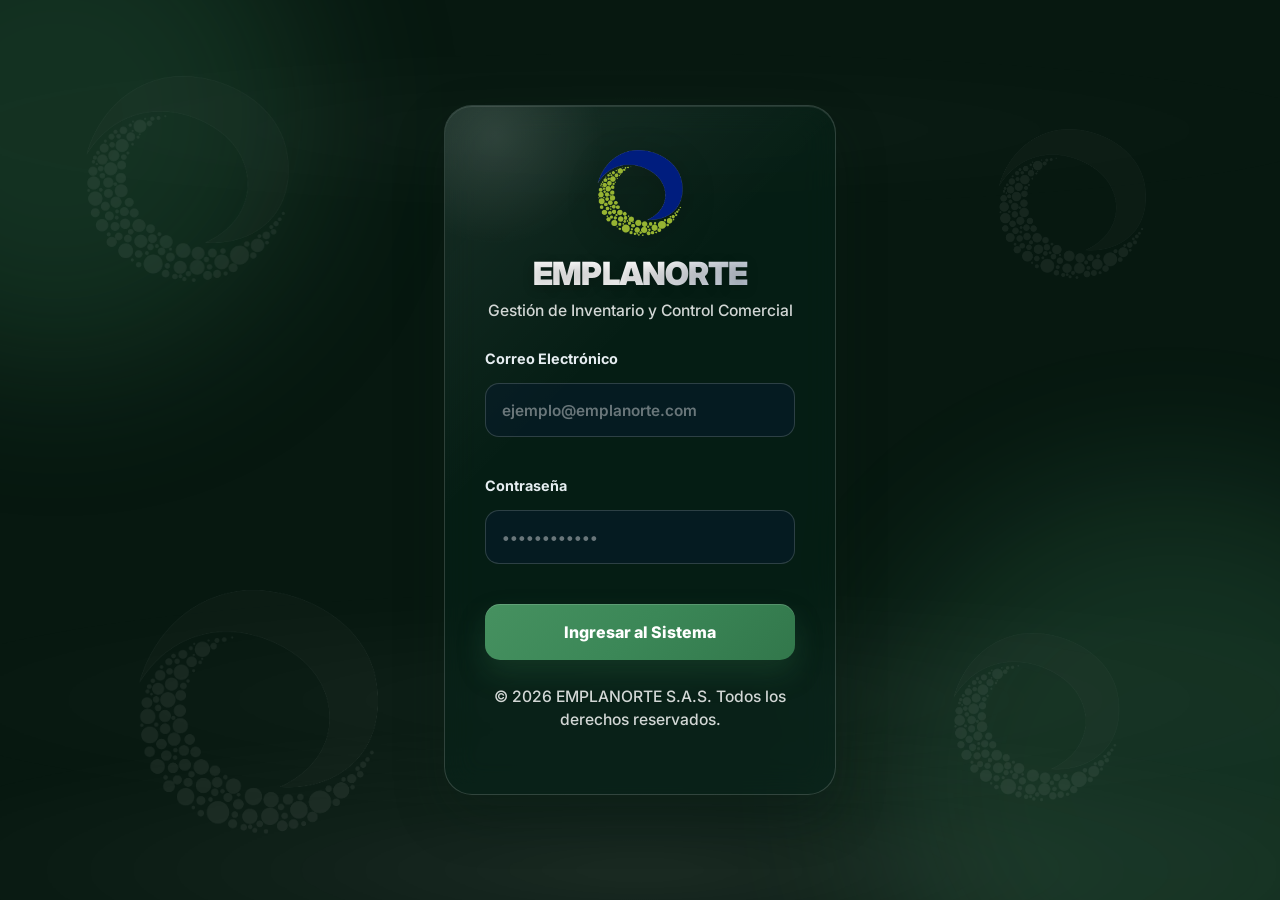
<file: src/frontend/index.html>
<!DOCTYPE html>
<html lang="es">
<head>
    <meta charset="UTF-8">
    <meta name="viewport" content="width=device-width, initial-scale=1.0">
    <title>EMPLANORTE - Iniciar Sesión</title>
    <link rel="icon" type="image/png" href="img/Logo.png">
    <!-- Google Fonts: Inter -->
    <link rel="preconnect" href="https://fonts.googleapis.com">
    <link rel="preconnect" href="https://fonts.gstatic.com" crossorigin>
    <link href="https://fonts.googleapis.com/css2?family=Inter:wght@300;400;500;600;700&display=swap" rel="stylesheet">
    <!-- Estilos base y de login -->
    <link rel="stylesheet" href="css/styles.css">
</head>
<body class="login-body">

    <div class="login-background">
        <div class="circle circle-1"></div>
        <div class="circle circle-2"></div>
    </div>
<body class="login-page">

    <div class="login-background">
        <span class="bg-wave wave-1"></span>
        <span class="bg-wave wave-2"></span>
        <span class="bg-wave wave-3"></span>

        <span class="bg-logo logo-1"></span>
        <span class="bg-logo logo-2"></span>
        <span class="bg-logo logo-3"></span>
        <span class="bg-logo logo-4"></span>
    </div>

    <main class="login-container">
        <div class="login-card">
            <div class="login-header">
               <div class="logo-container">
    <img src="img/Circulo.png" alt="Emplanorte" class="logo">
</div>
                <h1>EMPLANORTE</h1>
                <p>Gestión de Inventario y Control Comercial</p>
            </div>
            
            <form id="loginForm" class="login-form">
                <div class="form-group">
                    <label for="correo">Correo Electrónico</label>
                    <div class="input-wrapper">
                        <input type="email" id="correo" placeholder="ejemplo@emplanorte.com" required>
                    </div>
                </div>
                
                <div class="form-group">
                    <div class="label-row">
                        <label for="contrasena">Contraseña</label>
                    </div>
                    <div class="input-wrapper">
                        <input type="password" id="contrasena" placeholder="••••••••••••" required>
                    </div>
                </div>

                <div id="errorMessage" class="error-message hidden">
                    Credenciales incorrectas. Intente nuevamente.
                </div>
                
                <button type="submit" id="btnLogin" class="btn btn-primary btn-block">
                    <span>Ingresar al Sistema</span>
                    <div class="btn-shine"></div>
                </button>
            </form>
            
            <div class="login-footer">
                <p>&copy; 2026 EMPLANORTE S.A.S. Todos los derechos reservados.</p>
            </div>
        </div>
    </main>

    <!-- Scripts de lógica base -->
    <script src="js/api.js"></script>
    <script>
        document.getElementById('loginForm').addEventListener('submit', async (e) => {
            e.preventDefault();
            const correo = document.getElementById('correo').value;
            const contrasena = document.getElementById('contrasena').value;
            const errorMsg = document.getElementById('errorMessage');
            const btn = document.getElementById('btnLogin');
            
            errorMsg.classList.add('hidden');
            btn.disabled = true;
            btn.classList.add('loading');

            try {
                const response = await ApiClient.login(correo, contrasena);
                if (response.token) {
                    // Guardar datos de sesión
                    localStorage.setItem('emplanorte_session', JSON.stringify(response));
                    // Redirigir al dashboard
                    window.location.href = 'pages/dashboard.html';
                } else {
                    errorMsg.textContent = response.message || 'Credenciales incorrectas';
                    errorMsg.classList.remove('hidden');
                }
            } catch (err) {
                // Distinguir entre "backend caído" y un error devuelto por el backend.
                // fetch() lanza TypeError ("Failed to fetch") solo cuando no hay conexión.
                if (err instanceof TypeError) {
                    errorMsg.textContent = 'No se pudo conectar con el servidor. '
                        + 'Verifica que el backend esté encendido (http://localhost:8080).';
                } else {
                    // Mensaje real que envió el backend (credenciales, validación, etc.)
                    errorMsg.textContent = err.message || 'Ocurrió un error al iniciar sesión.';
                }
                errorMsg.classList.remove('hidden');
                console.error(err);
            } finally {
                btn.disabled = false;
                btn.classList.remove('loading');
            }
        });
    </script>
</body>
</html>
</file>
<file: src/frontend/css/styles.css>
/* ============================================================
   ESTILOS GLOBALES - EMPLANORTE S.A.S.
   Diseño Premium: Dark Mode/Glassmorphism y Tipografía Moderna
   ============================================================ */

:root {
    /* Paleta de colores */
    --bg-dark: #071810;       /* Verde muy oscuro / casi negro */
    --bg-card: rgba(10, 30, 18, 0.80); /* Verde oscuro translúcido */
    --primary: #3a7e56;       /* Verde EMPLANORTE */
    --primary-hover: #2d6244;
    --accent: #6ee7a0;        /* Verde claro complementario */
    --text-primary: #f8fafc;  /* Blanco suave */
    --text-secondary: #94a3b8;/* Gris slate */
    --border-color: rgba(255, 255, 255, 0.08);
    --border-focus: #4ade80;
    
    /* Fuentes y bordes */
    --font-sans: 'Inter', sans-serif;
    --radius-lg: 16px;
    --radius-md: 10px;
    --transition: all 0.3s cubic-bezier(0.4, 0, 0.2, 1);
}

/* Reset base */
* {
    margin: 0;
    padding: 0;
    box-sizing: border-box;
}

body {
    font-family: var(--font-sans);
    background-color: var(--bg-dark);
    color: var(--text-primary);
    min-height: 100vh;
    overflow-x: hidden;
}

/* ============================================================
   ESTILOS DE INICIAR SESIÓN (LOGIN)
   ============================================================ */

.login-body {
    display: flex;
    justify-content: center;
    align-items: center;
    position: relative;
}

/* Esferas decorativas de fondo para Glassmorphism */
.login-background {
    position: absolute;
    width: 100%;
    height: 100%;
    overflow: hidden;
    z-index: 1;
}

.circle {
    position: absolute;
    border-radius: 50%;
    filter: blur(80px);
    opacity: 0.15;
}

.circle-1 {
    width: 500px;
    height: 500px;
    background: var(--primary);
    top: -15%;
    left: -15%;
    opacity: 0.25;
}

.circle-2 {
    width: 600px;
    height: 600px;
    background: var(--accent);
    bottom: -20%;
    right: -15%;
    opacity: 0.12;
}

/* Contenedor principal del Login */
.login-container {
    position: relative;
    width: 100%;
    max-width: 440px;
    padding: 20px;
    z-index: 10;
}

/* Tarjeta de Login (Glassmorphism) */
.login-card {
    background: var(--bg-card);
    backdrop-filter: blur(20px);
    -webkit-backdrop-filter: blur(20px);
    border: 1px solid var(--border-color);
    border-radius: var(--radius-lg);
    padding: 40px;
    box-shadow: 0 20px 40px rgba(0, 0, 0, 0.3);
    animation: fadeIn 0.6s ease-out;
}

.login-header {
    text-align: center;
    margin-bottom: 30px;
}

.login-logo-wrapper {
    width: 88px;
    height: 88px;
    background: #ffffff;
    border-radius: 16px;
    display: flex;
    justify-content: center;
    align-items: center;
    margin: 0 auto 18px;
    padding: 10px;
    box-shadow: 0 6px 20px rgba(58, 126, 86, 0.45);
}

.login-logo-wrapper img {
    width: 100%;
    height: 100%;
    object-fit: contain;
}

.login-header h1 {
    font-size: 26px;
    font-weight: 700;
    letter-spacing: -0.5px;
    margin-bottom: 5px;
    background: linear-gradient(135deg, #ffffff 50%, var(--text-secondary));
    -webkit-background-clip: text;
    -webkit-text-fill-color: transparent;
}

.login-header p {
    color: var(--text-secondary);
    font-size: 14px;
}

/* Inputs y Formularios */
.login-form {
    display: flex;
    flex-direction: column;
    gap: 20px;
}

.form-group {
    display: flex;
    flex-direction: column;
    gap: 8px;
}

.form-group label {
    font-size: 13px;
    font-weight: 500;
    color: var(--text-secondary);
}

.input-wrapper {
    position: relative;
}

.input-wrapper input {
    width: 100%;
    padding: 14px 16px;
    background: rgba(15, 23, 42, 0.6);
    border: 1px solid var(--border-color);
    border-radius: var(--radius-md);
    color: var(--text-primary);
    font-size: 14px;
    font-family: var(--font-sans);
    outline: none;
    transition: var(--transition);
}

.input-wrapper input:focus {
    border-color: var(--border-focus);
    box-shadow: 0 0 0 3px rgba(58, 126, 86, 0.25);
    background: rgba(7, 24, 16, 0.85);
}

.input-wrapper input::placeholder {
    color: rgba(148, 163, 184, 0.4);
}

/* Botones Premium */
.btn {
    display: inline-flex;
    justify-content: center;
    align-items: center;
    padding: 14px 24px;
    border: none;
    border-radius: var(--radius-md);
    font-size: 14px;
    font-weight: 600;
    font-family: var(--font-sans);
    cursor: pointer;
    transition: var(--transition);
    position: relative;
    overflow: hidden;
}

.btn-primary {
    background: linear-gradient(135deg, var(--primary), var(--primary-hover));
    color: var(--text-primary);
    box-shadow: 0 4px 15px rgba(58, 126, 86, 0.35);
}

.btn-primary:hover {
    transform: translateY(-2px);
    box-shadow: 0 6px 20px rgba(58, 126, 86, 0.50);
}

.btn-primary:active {
    transform: translateY(0);
}

.btn-block {
    width: 100%;
}

/* Brillo en Hover para Botones */
.btn-shine {
    position: absolute;
    top: 0;
    left: -100%;
    width: 50%;
    height: 100%;
    background: linear-gradient(
        to right,
        rgba(255, 255, 255, 0) 0%,
        rgba(255, 255, 255, 0.3) 100%
    );
    transform: skewX(-25deg);
    transition: 0.75s;
}

.btn:hover .btn-shine {
    left: 125%;
}

/* Mensajes de error */
.error-message {
    background: rgba(239, 68, 68, 0.1);
    border: 1px solid rgba(239, 68, 68, 0.2);
    color: #f87171;
    font-size: 13px;
    padding: 12px;
    border-radius: var(--radius-md);
    text-align: center;
    animation: shake 0.4s ease-in-out;
}

.hidden {
    display: none;
}

/* Footer del Login */
.login-footer {
    margin-top: 30px;
    text-align: center;
}

.login-footer p {
    font-size: 11px;
    color: rgba(148, 163, 184, 0.5);
}

/* ============================================================
   ANIMACIONES
   ============================================================ */

@keyframes fadeIn {
    from {
        opacity: 0;
        transform: translateY(20px);
    }
    to {
        opacity: 1;
        transform: translateY(0);
    }
}

@keyframes shake {
    0%, 100% { transform: translateX(0); }
    25% { transform: translateX(-6px); }
    75% { transform: translateX(6px); }
}

/* Efecto de cargando en botón */
.btn.loading span {
    visibility: hidden;
    opacity: 0;
}

.btn.loading::after {
    content: "";
    position: absolute;
    width: 20px;
    height: 20px;
    top: 0;
    left: 0;
    right: 0;
    bottom: 0;
    margin: auto;
    border: 3px solid transparent;
    border-top-color: var(--text-primary);
    border-radius: 50%;
    animation: spin 1s ease infinite;
}

@keyframes spin {
    from { transform: rotate(0deg); }
    to { transform: rotate(360deg); }
}
/* ============================================================
   LOGIN MEJORADO - EMPLANORTE
   Autor: Salomé A.
   Fecha: 08/06/2026
   ============================================================ */

:root {
    --login-green-dark: #061f15;
    --login-green: #1f6b43;
    --login-green-light: #3d8b5a;
    --login-blue: #1d4ed8;
    --login-white: #ffffff;
    --login-muted: #a9b8c7;
    --login-border: rgba(255, 255, 255, 0.14);
    --login-input: rgba(15, 29, 42, 0.88);
}

/* Fondo general del login */
.login-page,
body.login-page {
    min-height: 100vh;
    margin: 0;
    font-family: 'Inter', sans-serif;
    background:
        radial-gradient(circle at top left, rgba(255,255,255,0.10), transparent 25%),
        radial-gradient(circle at bottom right, rgba(208, 250, 208, 0.33), transparent 22%),
        linear-gradient(135deg, #3a7f5c 0%, #4f9872 30%, #78b39a 58%, #dbe5eb 100%);
    overflow: hidden;
    position: relative;
}

/* Partículas / luces decorativas */
.login-page::before,
body.login-page::before {
    content: "";
    position: fixed;
    inset: -120px;
    background:
        radial-gradient(circle, rgba(255, 255, 255, 0.08) 1px, transparent 1px);
    background-size: 46px 46px;
    opacity: 0.22;
    animation: moveParticles 18s linear infinite;
    pointer-events: none;
}

.login-page::after,
body.login-page::after {
    content: "";
    position: fixed;
    width: 520px;
    height: 520px;
    right: -180px;
    bottom: -180px;
    border-radius: 50%;
    background: radial-gradient(circle, rgba(61, 139, 90, 0.30), transparent 68%);
    filter: blur(8px);
    animation: floatLight 7s ease-in-out infinite alternate;
    pointer-events: none;
}

@keyframes moveParticles {
    from {
        transform: translate(0, 0);
    }
    to {
        transform: translate(46px, 46px);
    }
}

@keyframes floatLight {
    from {
        transform: translateY(0) scale(1);
    }
    to {
        transform: translateY(-28px) scale(1.08);
    }
}

/* Contenedor principal */
.login-container {
    min-height: 100vh;
    display: flex;
    align-items: center;
    justify-content: center;
    padding: 24px;
    position: relative;
    z-index: 2;
}

/* Tarjeta del login */
.login-card {
    width: 100%;
    max-width: 430px;
    padding: 42px 40px 34px;
    border-radius: 28px;
    background: rgba(10, 45, 30, 0.30);
    border: 1px solid rgba(255, 255, 255, 0.22);
    backdrop-filter: blur(18px);
    -webkit-backdrop-filter: blur(18px);
    box-shadow:
        0 24px 50px rgba(25, 55, 42, 0.20),
        inset 0 1px 0 rgba(255, 255, 255, 0.14);
    position: relative;
    overflow: hidden;
    animation: cardIn 0.75s ease both;
}

/* Brillo superior de la tarjeta */
.login-card::before {
    content: "";
    position: absolute;
    top: -120px;
    left: -80px;
    width: 240px;
    height: 240px;
    background: radial-gradient(circle, rgba(61, 139, 90, 0.26), transparent 70%);
    pointer-events: none;
}

.login-card::after {
    content: "";
    position: absolute;
    inset: 0;
    border-radius: 26px;
    background: linear-gradient(135deg, rgba(255,255,255,0.08), transparent 38%);
    pointer-events: none;
}

@keyframes loginCardIn {
    from {
        opacity: 0;
        transform: translateY(24px) scale(0.97);
    }
    to {
        opacity: 1;
        transform: translateY(0) scale(1);
    }
}

/* Logo sin fondo */
.logo-container {
    display: flex;
    justify-content: center;
    margin-bottom: 18px;
    position: relative;
    z-index: 2;
}

.logo {
    width: 82px;
    height: 82px;
    object-fit: contain;
    background: transparent !important;
    border-radius: 50%;
    padding: 0 !important;
    box-shadow: none !important;
    filter: drop-shadow(0 10px 22px rgba(0, 0, 0, 0.28));
    animation: logoFloat 2.8s ease-in-out infinite;
}

@keyframes logoFloat {
    0%, 100% {
        transform: translateY(0) scale(1);
    }
    50% {
        transform: translateY(-7px) scale(1.04);
    }
}

/* Título */
.login-title,
.login-card h1 {
    margin: 0;
    text-align: center;
    color: var(--login-white);
    font-size: 2rem;
    font-weight: 900;
    letter-spacing: -0.8px;
    position: relative;
    z-index: 2;
    text-shadow: 0 3px 12px rgba(0, 0, 0, 0.22);
}

.login-subtitle,
.login-card p {
    margin: 8px 0 30px;
    text-align: center;
    color: var(--login-muted);
    font-size: 0.95rem;
    font-weight: 500;
    position: relative;
    z-index: 2;
}

/* Formulario */
.login-form,
#loginForm {
    position: relative;
    z-index: 2;
}

.form-group {
    margin-bottom: 20px;
}

.form-group label {
    display: block;
    margin-bottom: 8px;
    color: #b8c8d8;
    font-size: 0.88rem;
    font-weight: 700;
}

.form-group input {
    width: 100%;
    height: 54px;
    padding: 0 16px;
    border-radius: 14px;
    border: 1px solid rgba(255,255,255,0.20);
    background: rgba(11, 34, 54, 0.38);
    color: #ffffff;
    font-size: 0.96rem;
    font-weight: 600;
    outline: none;
    box-sizing: border-box;
    transition: all 0.25s ease;
}

.form-group input::placeholder {
    color: rgba(169, 184, 199, 0.55);
}

.form-group input:focus {
    border-color: rgba(61, 139, 90, 0.95);
    box-shadow:
        0 0 0 4px rgba(61, 139, 90, 0.18),
        0 10px 22px rgba(0, 0, 0, 0.14);
    transform: translateY(-1px);
}

/* Mensajes de error */
.error-message,
#loginError {
    display: none;
    margin: 2px 0 18px;
    padding: 13px 14px;
    border-radius: 14px;
    background: rgba(239, 68, 68, 0.13);
    border: 1px solid rgba(239, 68, 68, 0.35);
    color: #ff8b8b;
    font-size: 0.88rem;
    font-weight: 700;
    text-align: center;
    animation: shakeError 0.35s ease;
}

.error-message.show,
#loginError.show {
    display: block;
}

@keyframes shakeError {
    0%, 100% {
        transform: translateX(0);
    }
    25% {
        transform: translateX(-5px);
    }
    75% {
        transform: translateX(5px);
    }
}

/* Botón principal */
.login-button,
.btn-login,
button[type="submit"] {
    width: 100%;
    height: 56px;
    border: none;
    border-radius: 15px;
    background: linear-gradient(135deg, #3d8b5a 0%, #2f7a50 45%, #256f48 100%);
    color: #ffffff;
    font-size: 0.98rem;
    font-weight: 800;
    cursor: pointer;
    box-shadow:
        0 14px 28px rgba(47, 122, 80, 0.28),
        inset 0 1px 0 rgba(255, 255, 255, 0.18);
    transition: all 0.25s ease;
    position: relative;
    overflow: hidden;
}

.login-button::before,
.btn-login::before,
button[type="submit"]::before {
    content: "";
    position: absolute;
    top: 0;
    left: -120%;
    width: 80%;
    height: 100%;
    background: linear-gradient(90deg, transparent, rgba(255,255,255,0.25), transparent);
    transition: left 0.55s ease;
}

.login-button:hover,
.btn-login:hover,
button[type="submit"]:hover {
    transform: translateY(-2px);
    box-shadow:
        0 18px 36px rgba(47, 122, 80, 0.38),
        inset 0 1px 0 rgba(255, 255, 255, 0.20);
}

.login-button:hover::before,
.btn-login:hover::before,
button[type="submit"]:hover::before {
    left: 120%;
}

.login-button:active,
.btn-login:active,
button[type="submit"]:active {
    transform: translateY(0);
}

/* Footer */
.login-footer {
    margin-top: 28px;
    color: rgba(169, 184, 199, 0.70);
    font-size: 0.76rem;
    text-align: center;
    line-height: 1.4;
    position: relative;
    z-index: 2;
}

/* Responsive */
@media (max-width: 520px) {
    .login-card {
        padding: 34px 24px 28px;
        border-radius: 22px;
    }

    .logo {
        width: 72px;
        height: 72px;
    }

    .login-title,
    .login-card h1 {
        font-size: 1.75rem;
    }
}
/* ============================================================
   FONDO ANIMADO LOGIN - EMPLANORTE
   Más claro, con olas y logos al fondo
   ============================================================ */

body.login-page {
    min-height: 100vh;
    margin: 0;
    font-family: 'Inter', sans-serif;
    background: linear-gradient(135deg, #255840 0%, #2f7a50 28%, #3f8f67 52%, #dfe7ec 100%);
    overflow: hidden;
    position: relative;
}

/* Capa general del fondo */
.login-background {
    position: fixed;
    inset: 0;
    overflow: hidden;
    pointer-events: none;
    z-index: 0;
}

/* Olas suaves */
.bg-wave {
    position: absolute;
    left: -15%;
    width: 130%;
    border-radius: 45%;
    filter: blur(6px);
    opacity: 0.45;
    background: radial-gradient(ellipse at center,
        rgba(255, 255, 255, 0.18) 0%,
        rgba(255, 255, 255, 0.08) 35%,
        transparent 72%);
}

.wave-1 {
    height: 300px;
    bottom: -120px;
    animation: waveMove1 12s ease-in-out infinite alternate;
}

.wave-2 {
    height: 240px;
    bottom: 80px;
    animation: waveMove2 14s ease-in-out infinite alternate;
    opacity: 0.24;
}

.wave-3 {
    height: 180px;
    top: 40px;
    animation: waveMove3 16s ease-in-out infinite alternate;
    opacity: 0.14;
}

@keyframes waveMove1 {
    from {
        transform: translateX(-40px) translateY(0px) scaleX(1);
    }
    to {
        transform: translateX(40px) translateY(-16px) scaleX(1.04);
    }
}

@keyframes waveMove2 {
    from {
        transform: translateX(30px) translateY(0px) scaleX(1);
    }
    to {
        transform: translateX(-30px) translateY(18px) scaleX(1.03);
    }
}

@keyframes waveMove3 {
    from {
        transform: translateX(-20px) translateY(0px);
    }
    to {
        transform: translateX(24px) translateY(10px);
    }
}

/* Logos de fondo como marca de agua */
.bg-logo {
    position: absolute;
    background: url("../img/Circulo.png") center/contain no-repeat;
    opacity: 0.07;
    filter: grayscale(1) brightness(2.8) contrast(0.80);
    transform-origin: center;
    will-change: transform, opacity;
}

/* círculo superior izquierdo */
.logo-1 {
    width: 220px;
    height: 220px;
    top: 8%;
    left: 6%;
    animation: floatLogo1 16s ease-in-out infinite alternate;
}

/* círculo superior derecho */
.logo-2 {
    width: 160px;
    height: 160px;
    right: 10%;
    top: 14%;
    animation: floatLogo2 18s ease-in-out infinite alternate;
}

/* círculo inferior izquierdo */
.logo-3 {
    width: 260px;
    height: 260px;
    left: 10%;
    bottom: 6%;
    animation: floatLogo3 20s ease-in-out infinite alternate;
}

/* círculo inferior derecho */
.logo-4 {
    width: 180px;
    height: 180px;
    right: 12%;
    bottom: 10%;
    animation: floatLogo4 17s ease-in-out infinite alternate;
}

@keyframes floatLogo1 {
    0% {
        transform: translate(0, 0) rotate(0deg) scale(1);
        opacity: 0.05;
    }
    50% {
        transform: translate(18px, -12px) rotate(4deg) scale(1.03);
        opacity: 0.08;
    }
    100% {
        transform: translate(-8px, 14px) rotate(-3deg) scale(0.98);
        opacity: 0.06;
    }
}

@keyframes floatLogo2 {
    0% {
        transform: translate(0, 0) rotate(0deg) scale(1);
        opacity: 0.04;
    }
    50% {
        transform: translate(-16px, 10px) rotate(-5deg) scale(1.04);
        opacity: 0.07;
    }
    100% {
        transform: translate(10px, -12px) rotate(3deg) scale(0.98);
        opacity: 0.05;
    }
}

@keyframes floatLogo3 {
    0% {
        transform: translate(0, 0) rotate(0deg) scale(1);
        opacity: 0.05;
    }
    50% {
        transform: translate(22px, -18px) rotate(5deg) scale(1.02);
        opacity: 0.08;
    }
    100% {
        transform: translate(-10px, 8px) rotate(-4deg) scale(0.97);
        opacity: 0.06;
    }
}

@keyframes floatLogo4 {
    0% {
        transform: translate(0, 0) rotate(0deg) scale(1);
        opacity: 0.04;
    }
    50% {
        transform: translate(-14px, -14px) rotate(4deg) scale(1.03);
        opacity: 0.07;
    }
    100% {
        transform: translate(12px, 10px) rotate(-3deg) scale(0.98);
        opacity: 0.05;
    }
}
/* Contenedor del login */
.login-container {
    min-height: 100vh;
    display: flex;
    align-items: center;
    justify-content: center;
    padding: 24px;
    position: relative;
    z-index: 2;
}

/* Tarjeta del login */
.login-card {
    width: 100%;
    max-width: 430px;
    padding: 42px 40px 34px;
    border-radius: 28px;
    background: rgba(6, 37, 25, 0.48);
    border: 1px solid rgba(255, 255, 255, 0.16);
    backdrop-filter: blur(16px);
    -webkit-backdrop-filter: blur(16px);
    box-shadow:
        0 22px 50px rgba(10, 34, 23, 0.28),
        inset 0 1px 0 rgba(255, 255, 255, 0.10);
    position: relative;
    overflow: hidden;
    animation: cardIn 0.75s ease both;
}

.login-card::before {
    content: "";
    position: absolute;
    top: -80px;
    left: -60px;
    width: 220px;
    height: 220px;
    background: radial-gradient(circle, rgba(255,255,255,0.10), transparent 70%);
    pointer-events: none;
}

@keyframes cardIn {
    from {
        opacity: 0;
        transform: translateY(28px) scale(0.97);
    }
    to {
        opacity: 1;
        transform: translateY(0) scale(1);
    }
}

/* Logo principal */
.logo-container {
    display: flex;
    justify-content: center;
    margin-bottom: 14px;
    position: relative;
    z-index: 2;
}

.logo {
    width: 92px;
    height: 92px;
    object-fit: contain;
    background: transparent !important;
    box-shadow: none !important;
    border-radius: 50%;
    animation: logoFloat 3s ease-in-out infinite;
    filter: drop-shadow(0 8px 16px rgba(0, 0, 0, 0.22));
}

@keyframes logoFloat {
    0%, 100% {
        transform: translateY(0px);
    }
    50% {
        transform: translateY(-8px);
    }
}

/* Títulos */
.login-card h1,
.login-title {
    margin: 0;
    text-align: center;
    color: #ffffff;
    font-size: 2rem;
    font-weight: 900;
    letter-spacing: -0.8px;
    position: relative;
    z-index: 2;
}

.login-card p,
.login-subtitle {
    margin: 8px 0 28px;
    text-align: center;
    color: rgba(255,255,255,0.82);
    font-size: 0.98rem;
    font-weight: 500;
    position: relative;
    z-index: 2;
}

/* Inputs */
.form-group {
    margin-bottom: 20px;
    position: relative;
    z-index: 2;
}

.form-group label {
    display: block;
    margin-bottom: 8px;
    color: #e6edf1;
    font-size: 0.90rem;
    font-weight: 700;
}

.form-group input {
    width: 100%;
    height: 54px;
    padding: 0 16px;
    border-radius: 14px;
    border: 1px solid rgba(255,255,255,0.16);
    background: rgba(9, 29, 47, 0.55);
    color: #ffffff;
    font-size: 0.96rem;
    font-weight: 600;
    outline: none;
    box-sizing: border-box;
    transition: all 0.25s ease;
}

.form-group input::placeholder {
    color: rgba(255,255,255,0.40);
}

.form-group input:focus {
    border-color: rgba(96, 165, 250, 0.55);
    box-shadow: 0 0 0 4px rgba(96, 165, 250, 0.14);
    transform: translateY(-1px);
}

/* Botón */
button[type="submit"],
.login-button,
.btn-login {
    width: 100%;
    height: 56px;
    border: none;
    border-radius: 15px;
    background: linear-gradient(135deg, #469160 0%, #3b8757 50%, #32774b 100%);
    color: #ffffff;
    font-size: 1rem;
    font-weight: 800;
    cursor: pointer;
    box-shadow:
        0 14px 28px rgba(50, 119, 75, 0.25),
        inset 0 1px 0 rgba(255,255,255,0.16);
    transition: all 0.25s ease;
    position: relative;
    overflow: hidden;
}

button[type="submit"]::before,
.login-button::before,
.btn-login::before {
    content: "";
    position: absolute;
    top: 0;
    left: -120%;
    width: 80%;
    height: 100%;
    background: linear-gradient(90deg, transparent, rgba(255,255,255,0.24), transparent);
    transition: left 0.6s ease;
}

button[type="submit"]:hover,
.login-button:hover,
.btn-login:hover {
    transform: translateY(-2px);
    box-shadow:
        0 18px 34px rgba(50, 119, 75, 0.30),
        inset 0 1px 0 rgba(255,255,255,0.18);
}

button[type="submit"]:hover::before,
.login-button:hover::before,
.btn-login:hover::before {
    left: 120%;
}

/* Footer */
.login-footer {
    margin-top: 26px;
    text-align: center;
    color: rgba(255,255,255,0.70);
    font-size: 0.80rem;
    line-height: 1.45;
    position: relative;
    z-index: 2;
}

/* Responsive */
@media (max-width: 520px) {
    .login-card {
        padding: 34px 24px 28px;
        border-radius: 24px;
    }

    .logo {
        width: 80px;
        height: 80px;
    }

    .login-card h1,
    .login-title {
        font-size: 1.75rem;
    }

    .logo-1,
    .logo-2,
    .logo-3,
    .logo-4 {
        opacity: 0.04;
    }
}
</file>
<file: src/frontend/css/app.css>
/* ============================================================
   APP LAYOUT - EMPLANORTE S.A.S.
   Estructura estilo Treinta: Sidebar fijo + contenido principal
   Nota: Los colores son provisionales y se cambiarán después.
   ============================================================ */

/* ---- Variables de la aplicación ---- */
:root {
    --sidebar-width: 240px;
    --sidebar-bg: #3a7e56;
    --sidebar-border: #2d6244;
    --sidebar-text: rgba(255, 255, 255, 0.88);
    --sidebar-heading: rgba(255, 255, 255, 0.50);
    --sidebar-active-bg: rgba(255, 255, 255, 0.18);
    --sidebar-active-text: #ffffff;
    --sidebar-active-border: #c6f6d5;
    --sidebar-hover-bg: rgba(255, 255, 255, 0.10);

    --topbar-height: 0px;
    --content-bg: #f4f6f9;
    --card-bg: #ffffff;
    --card-border: #e2e8f0;
    --card-shadow: 0 1px 3px rgba(0, 0, 0, 0.06);

    --text-dark: #1a202c;
    --text-medium: #4a5568;
    --text-light: #a0aec0;

    --primary: #3182ce;
    --primary-light: #ebf8ff;
    --success: #38a169;
    --success-light: #f0fff4;
    --danger: #e53e3e;
    --danger-light: #fff5f5;
    --warning: #d69e2e;
    --warning-light: #fffff0;

    --font-sans: 'Inter', -apple-system, BlinkMacSystemFont, sans-serif;
    --radius-sm: 6px;
    --radius-md: 8px;
    --radius-lg: 12px;
    --transition: all 0.2s ease;
}

/* ---- Reset y Base ---- */
* { margin: 0; padding: 0; box-sizing: border-box; }

body.app-body {
    font-family: var(--font-sans);
    background: var(--content-bg);
    color: var(--text-dark);
    min-height: 100vh;
    overflow-x: hidden;
}

a { text-decoration: none; color: inherit; }

/* ============================================================
   LAYOUT: Sidebar + Main
   ============================================================ */

.app-layout {
    display: flex;
    min-height: 100vh;
}

/* ---- SIDEBAR ---- */
.sidebar {
    width: var(--sidebar-width);
    min-height: 100vh;
    background: var(--sidebar-bg);
    border-right: 1px solid var(--sidebar-border);
    display: flex;
    flex-direction: column;
    position: fixed;
    top: 0;
    left: 0;
    bottom: 0;
    z-index: 100;
    overflow-y: auto;
    transition: transform 0.3s ease;
}

/* Logo / Branding */
.sidebar-brand {
    padding: 18px 18px;
    display: flex;
    align-items: center;
    gap: 10px;
    border-bottom: 1px solid var(--sidebar-border);
}

.sidebar-brand .brand-icon {
    width: 42px;
    height: 42px;
    background: transparent;
    border-radius: 50%;
    padding: 0;
    object-fit: contain;
    flex-shrink: 0;
    display: block;
    filter: drop-shadow(0 3px 8px rgba(0, 0, 0, 0.16));
    transition: transform 0.25s ease;
}
.sidebar-brand .brand-icon:hover {
    transform: scale(1.08);
}

.sidebar-brand .brand-name {
    font-size: 18px;
    font-weight: 800;
    color: #ffffff;
    letter-spacing: -0.3px;
}

/* User Profile */
.sidebar-user {
    padding: 16px;
    display: flex;
    align-items: center;
    gap: 10px;
    border-bottom: 1px solid var(--sidebar-border);
}

.sidebar-user .user-avatar {
    width: 40px;
    height: 40px;
    border-radius: 50%;
    background: rgba(255, 255, 255, 0.20);
    color: #ffffff;
    border: 2px solid rgba(255, 255, 255, 0.35);
    display: flex;
    align-items: center;
    justify-content: center;
    font-weight: 600;
    font-size: 14px;
    flex-shrink: 0;
    cursor: pointer;
    position: relative;
    overflow: hidden;
    transition: border-color 0.2s;
}

.sidebar-user .user-avatar:hover {
    border-color: #ffffff;
}

.sidebar-user .user-avatar img {
    width: 100%;
    height: 100%;
    object-fit: cover;
    border-radius: 50%;
}

.sidebar-user .user-avatar .avatar-overlay {
    position: absolute;
    inset: 0;
    background: rgba(0, 0, 0, 0.45);
    display: flex;
    align-items: center;
    justify-content: center;
    font-size: 16px;
    opacity: 0;
    transition: opacity 0.2s;
    border-radius: 50%;
}

.sidebar-user .user-avatar:hover .avatar-overlay {
    opacity: 1;
}

.sidebar-user .user-info {
    flex: 1;
    min-width: 0;
}

.sidebar-user .user-name {
    font-size: 13px;
    font-weight: 600;
    color: #ffffff;
    white-space: nowrap;
    overflow: hidden;
    text-overflow: ellipsis;
}

.sidebar-user .user-role {
    font-size: 11px;
    color: rgba(255, 255, 255, 0.60);
}

/* Navigation sections */
.sidebar-nav {
    flex: 1;
    padding: 8px 0;
    overflow-y: auto;
}

.nav-section {
    padding: 0 12px;
    margin-bottom: 4px;
}

.nav-section-title {
    font-size: 10px;
    font-weight: 700;
    text-transform: uppercase;
    letter-spacing: 0.8px;
    color: var(--sidebar-heading);
    padding: 12px 8px 6px;
}

.nav-item {
    display: flex;
    align-items: center;
    gap: 10px;
    padding: 9px 12px;
    border-radius: var(--radius-md);
    color: var(--sidebar-text);
    font-size: 13px;
    font-weight: 500;
    cursor: pointer;
    transition: var(--transition);
    border-left: 3px solid transparent;
    margin-bottom: 1px;
}

.nav-item:hover {
    background: var(--sidebar-hover-bg);
    color: #ffffff;
}

.nav-item.active {
    background: var(--sidebar-active-bg);
    color: var(--sidebar-active-text);
    border-left-color: var(--sidebar-active-border);
    font-weight: 600;
}

.nav-item .nav-icon {
    width: 20px;
    height: 20px;
    display: flex;
    align-items: center;
    justify-content: center;
    font-size: 16px;
    flex-shrink: 0;
}

.nav-item .nav-badge {
    margin-left: auto;
    background: var(--primary);
    color: #fff;
    font-size: 10px;
    font-weight: 700;
    padding: 2px 6px;
    border-radius: 10px;
    min-width: 18px;
    text-align: center;
}

/* Sidebar footer */
.sidebar-footer {
    padding: 12px 16px;
    border-top: 1px solid var(--sidebar-border);
}

.sidebar-footer .btn-logout {
    display: flex;
    align-items: center;
    gap: 8px;
    width: 100%;
    padding: 9px 12px;
    background: none;
    border: 1px solid rgba(255, 255, 255, 0.25);
    border-radius: var(--radius-md);
    color: rgba(255, 255, 255, 0.85);
    font-size: 13px;
    font-weight: 500;
    cursor: pointer;
    transition: var(--transition);
    font-family: var(--font-sans);
}

.sidebar-footer .btn-logout:hover {
    background: var(--danger-light);
    color: var(--danger);
    border-color: var(--danger);
}

.sidebar-version {
    text-align: center;
    font-size: 10px;
    color: rgba(255, 255, 255, 0.40);
    padding-top: 8px;
}

/* ---- MAIN CONTENT ---- */
.main-content {
    flex: 1;
    margin-left: var(--sidebar-width);
    min-height: 100vh;
    display: flex;
    flex-direction: column;
}

/* ---- PAGE HEADER ---- */
.page-header {
    background: var(--card-bg);
    border-bottom: 1px solid var(--card-border);
    padding: 20px 28px;
    display: flex;
    align-items: center;
    justify-content: space-between;
    gap: 16px;
    flex-wrap: wrap;
}

.page-header .page-title {
    font-size: 20px;
    font-weight: 700;
    color: var(--text-dark);
}

.page-header .page-actions {
    display: flex;
    gap: 10px;
    align-items: center;
}

/* ---- PAGE BODY (scrollable content) ---- */
.page-body {
    flex: 1;
    padding: 24px 28px;
    overflow-y: auto;
}

/* ============================================================
   COMPONENTES REUTILIZABLES
   ============================================================ */

/* ---- Summary Cards (Balance, Ventas, Gastos) ---- */
.summary-cards {
    display: grid;
    grid-template-columns: repeat(auto-fit, minmax(220px, 1fr));
    gap: 16px;
    margin-bottom: 24px;
}

.summary-card {
    background: var(--card-bg);
    border: 1px solid var(--card-border);
    border-radius: var(--radius-lg);
    padding: 18px 20px;
    display: flex;
    align-items: center;
    gap: 14px;
    box-shadow: var(--card-shadow);
    transition: var(--transition);
}

.summary-card:hover {
    box-shadow: 0 4px 12px rgba(0, 0, 0, 0.08);
    transform: translateY(-1px);
}

.summary-card .card-icon {
    width: 44px;
    height: 44px;
    border-radius: var(--radius-md);
    display: flex;
    align-items: center;
    justify-content: center;
    font-size: 20px;
    flex-shrink: 0;
}

.summary-card .card-icon.icon-primary {
    background: var(--primary-light);
    color: var(--primary);
}

.summary-card .card-icon.icon-success {
    background: var(--success-light);
    color: var(--success);
}

.summary-card .card-icon.icon-danger {
    background: var(--danger-light);
    color: var(--danger);
}

.summary-card .card-icon.icon-warning {
    background: var(--warning-light);
    color: var(--warning);
}

.summary-card .card-info {}

.summary-card .card-label {
    font-size: 12px;
    color: var(--text-light);
    font-weight: 500;
    margin-bottom: 2px;
}

.summary-card .card-value {
    font-size: 22px;
    font-weight: 700;
    color: var(--text-dark);
}

/* ---- Tab Navigation (Transacciones, Cierres...) ---- */
.tab-nav {
    display: flex;
    border-bottom: 2px solid var(--card-border);
    margin-bottom: 20px;
    gap: 0;
}

.tab-nav .tab-item {
    padding: 10px 20px;
    font-size: 13px;
    font-weight: 500;
    color: var(--text-light);
    cursor: pointer;
    border-bottom: 2px solid transparent;
    margin-bottom: -2px;
    transition: var(--transition);
}

.tab-nav .tab-item:hover {
    color: var(--text-medium);
}

.tab-nav .tab-item.active {
    color: var(--primary);
    border-bottom-color: var(--primary);
    font-weight: 600;
}

/* ---- Filter Bar ---- */
.filter-bar {
    display: flex;
    align-items: center;
    gap: 12px;
    margin-bottom: 20px;
    flex-wrap: wrap;
}

.filter-bar .filter-btn {
    display: flex;
    align-items: center;
    gap: 6px;
    padding: 8px 14px;
    background: var(--card-bg);
    border: 1px solid var(--card-border);
    border-radius: var(--radius-md);
    font-size: 13px;
    font-weight: 500;
    color: var(--text-medium);
    cursor: pointer;
    transition: var(--transition);
    font-family: var(--font-sans);
}

.filter-bar .filter-btn:hover {
    border-color: var(--primary);
    color: var(--primary);
}

.filter-bar select,
.filter-bar input[type="date"],
.filter-bar input[type="text"] {
    padding: 8px 12px;
    background: var(--card-bg);
    border: 1px solid var(--card-border);
    border-radius: var(--radius-md);
    font-size: 13px;
    color: var(--text-dark);
    font-family: var(--font-sans);
    outline: none;
    transition: var(--transition);
}

.filter-bar select:focus,
.filter-bar input:focus {
    border-color: var(--primary);
    box-shadow: 0 0 0 2px rgba(49, 130, 206, 0.15);
}

.filter-bar .search-input {
    flex: 1;
    min-width: 180px;
    position: relative;
}

.filter-bar .search-input input {
    width: 100%;
    padding-left: 34px;
}

.filter-bar .search-input::before {
    content: "🔍";
    position: absolute;
    left: 10px;
    top: 50%;
    transform: translateY(-50%);
    font-size: 14px;
    pointer-events: none;
}

/* ---- Data Table ---- */
.data-section {
    background: var(--card-bg);
    border: 1px solid var(--card-border);
    border-radius: var(--radius-lg);
    box-shadow: var(--card-shadow);
    overflow: hidden;
}

.data-table {
    width: 100%;
    border-collapse: collapse;
}

.data-table thead th {
    padding: 12px 16px;
    text-align: left;
    font-size: 11px;
    font-weight: 700;
    text-transform: uppercase;
    letter-spacing: 0.5px;
    color: var(--text-light);
    background: #fafbfc;
    border-bottom: 1px solid var(--card-border);
}

.data-table tbody td {
    padding: 14px 16px;
    font-size: 13px;
    color: var(--text-medium);
    border-bottom: 1px solid #f0f2f5;
}

.data-table tbody tr:last-child td {
    border-bottom: none;
}

.data-table tbody tr:hover {
    background: #f8fafc;
}

.data-table tbody tr {
    transition: var(--transition);
}

/* ---- Badges / Status Pills ---- */
.badge {
    display: inline-flex;
    align-items: center;
    padding: 3px 10px;
    border-radius: 20px;
    font-size: 11px;
    font-weight: 600;
}

.badge-success { background: var(--success-light); color: var(--success); }
.badge-warning { background: var(--warning-light); color: var(--warning); }
.badge-danger  { background: var(--danger-light);  color: var(--danger);  }
.badge-primary { background: var(--primary-light); color: var(--primary); }

/* ---- Buttons ---- */
.btn-app {
    display: inline-flex;
    align-items: center;
    gap: 6px;
    padding: 9px 18px;
    border: none;
    border-radius: var(--radius-md);
    font-size: 13px;
    font-weight: 600;
    cursor: pointer;
    transition: var(--transition);
    font-family: var(--font-sans);
}

.btn-app-primary {
    background: var(--primary);
    color: #fff;
}

.btn-app-primary:hover {
    background: #2c5282;
    box-shadow: 0 2px 8px rgba(49, 130, 206, 0.3);
}

.btn-app-outline {
    background: var(--card-bg);
    color: var(--text-medium);
    border: 1px solid var(--card-border);
}

.btn-app-outline:hover {
    border-color: var(--primary);
    color: var(--primary);
}

.btn-app-success {
    background: var(--success);
    color: #fff;
}

.btn-app-success:hover {
    background: #2f855a;
}

.btn-app-danger {
    background: var(--danger);
    color: #fff;
}

.btn-app-danger:hover {
    background: #c53030;
}

.btn-app-sm {
    padding: 6px 12px;
    font-size: 12px;
}

/* ---- Empty State ---- */
.empty-state {
    text-align: center;
    padding: 60px 20px;
}

.empty-state .empty-icon {
    font-size: 56px;
    margin-bottom: 16px;
    opacity: 0.5;
}

.empty-state .empty-title {
    font-size: 15px;
    color: var(--text-medium);
    margin-bottom: 6px;
    font-weight: 600;
}

.empty-state .empty-desc {
    font-size: 13px;
    color: var(--text-light);
    margin-bottom: 20px;
}

/* ---- Modal / Dialog ---- */
.modal-overlay {
    position: fixed;
    inset: 0;
    background: rgba(0, 0, 0, 0.4);
    display: flex;
    align-items: center;
    justify-content: center;
    z-index: 1000;
    opacity: 0;
    visibility: hidden;
    transition: var(--transition);
}

.modal-overlay.show {
    opacity: 1;
    visibility: visible;
}

.modal {
    background: var(--card-bg);
    border-radius: var(--radius-lg);
    width: 90%;
    max-width: 560px;
    max-height: 85vh;
    display: flex;
    flex-direction: column;
    overflow: hidden;
    box-shadow: 0 20px 60px rgba(0, 0, 0, 0.15);
    transform: translateY(20px);
    transition: transform 0.3s ease;
}

.modal-overlay.show .modal {
    transform: translateY(0);
}

.modal-header {
    padding: 20px 24px;
    border-bottom: 1px solid var(--card-border);
    display: flex;
    align-items: center;
    justify-content: space-between;
}

.modal-header h3 {
    font-size: 16px;
    font-weight: 700;
    color: var(--text-dark);
}

.modal-close {
    background: none;
    border: none;
    font-size: 20px;
    color: var(--text-light);
    cursor: pointer;
    padding: 4px;
    line-height: 1;
}

.modal-close:hover { color: var(--danger); }

/* Cuando el modal envuelve su contenido en un <form>, el form es el hijo
   flex directo: debe ser columna y poder encogerse para que el body scrollee
   y el footer quede fijo abajo. */
.modal > form {
    display: flex;
    flex-direction: column;
    flex: 1;
    min-height: 0;
}

.modal-body {
    padding: 24px;
    overflow-y: auto;
    flex: 1;
    min-height: 0;
}

.modal-footer {
    padding: 16px 24px;
    border-top: 1px solid var(--card-border);
    display: flex;
    justify-content: flex-end;
    gap: 10px;
}

/* ---- Form Controls (inside app) ---- */
.form-group-app {
    margin-bottom: 16px;
}

.form-group-app label {
    display: block;
    font-size: 12px;
    font-weight: 600;
    color: var(--text-medium);
    margin-bottom: 6px;
}

.form-group-app input,
.form-group-app select,
.form-group-app textarea {
    width: 100%;
    padding: 10px 12px;
    border: 1px solid var(--card-border);
    border-radius: var(--radius-md);
    font-size: 13px;
    color: var(--text-dark);
    font-family: var(--font-sans);
    background: #fff;
    outline: none;
    transition: var(--transition);
}

.form-group-app input:focus,
.form-group-app select:focus,
.form-group-app textarea:focus {
    border-color: var(--primary);
    box-shadow: 0 0 0 2px rgba(49, 130, 206, 0.15);
}

.form-row {
    display: grid;
    grid-template-columns: 1fr 1fr;
    gap: 12px;
}

/* ---- Toast Notifications ---- */
.toast-container {
    position: fixed;
    top: 20px;
    right: 20px;
    z-index: 2000;
    display: flex;
    flex-direction: column;
    gap: 8px;
}

.toast {
    padding: 12px 20px;
    border-radius: var(--radius-md);
    font-size: 13px;
    font-weight: 500;
    color: #fff;
    box-shadow: 0 4px 16px rgba(0, 0, 0, 0.15);
    animation: toastIn 0.3s ease;
    max-width: 360px;
}

.toast-success { background: var(--success); }
.toast-error   { background: var(--danger);  }
.toast-warning { background: var(--warning); }

@keyframes toastIn {
    from { opacity: 0; transform: translateX(30px); }
    to   { opacity: 1; transform: translateX(0);    }
}

/* ---- Utilities ---- */
.hidden { display: none !important; }
.text-right { text-align: right; }
.text-center { text-align: center; }
.text-success { color: var(--success); }
.text-danger  { color: var(--danger);  }
.text-warning { color: var(--warning); }
.text-primary { color: var(--primary); }
.fw-bold { font-weight: 700; }
.mt-4 { margin-top: 16px; }
.mb-4 { margin-bottom: 16px; }

.currency::before { content: "$ "; }

/* ============================================================
   RESPONSIVE
   ============================================================ */

/* Botón hamburguesa (solo mobile) */
.sidebar-toggle {
    display: none;
    position: fixed;
    top: 14px;
    left: 14px;
    z-index: 200;
    background: var(--card-bg);
    border: 1px solid var(--card-border);
    border-radius: var(--radius-md);
    padding: 8px 10px;
    font-size: 20px;
    cursor: pointer;
    box-shadow: var(--card-shadow);
}

.sidebar-overlay {
    display: none;
    position: fixed;
    inset: 0;
    background: rgba(0,0,0,0.3);
    z-index: 90;
}

@media (max-width: 768px) {
    .sidebar {
        transform: translateX(-100%);
    }

    .sidebar.open {
        transform: translateX(0);
    }

    .sidebar-toggle {
        display: block;
    }

    .sidebar-overlay.show {
        display: block;
    }

    .main-content {
        margin-left: 0;
    }

    .page-header {
        padding: 16px 16px 16px 56px;
    }

    .page-body {
        padding: 16px;
    }

    .summary-cards {
        grid-template-columns: 1fr;
    }

    .form-row {
        grid-template-columns: 1fr;
    }

    .filter-bar {
        flex-direction: column;
        align-items: stretch;
    }
}
</file>
